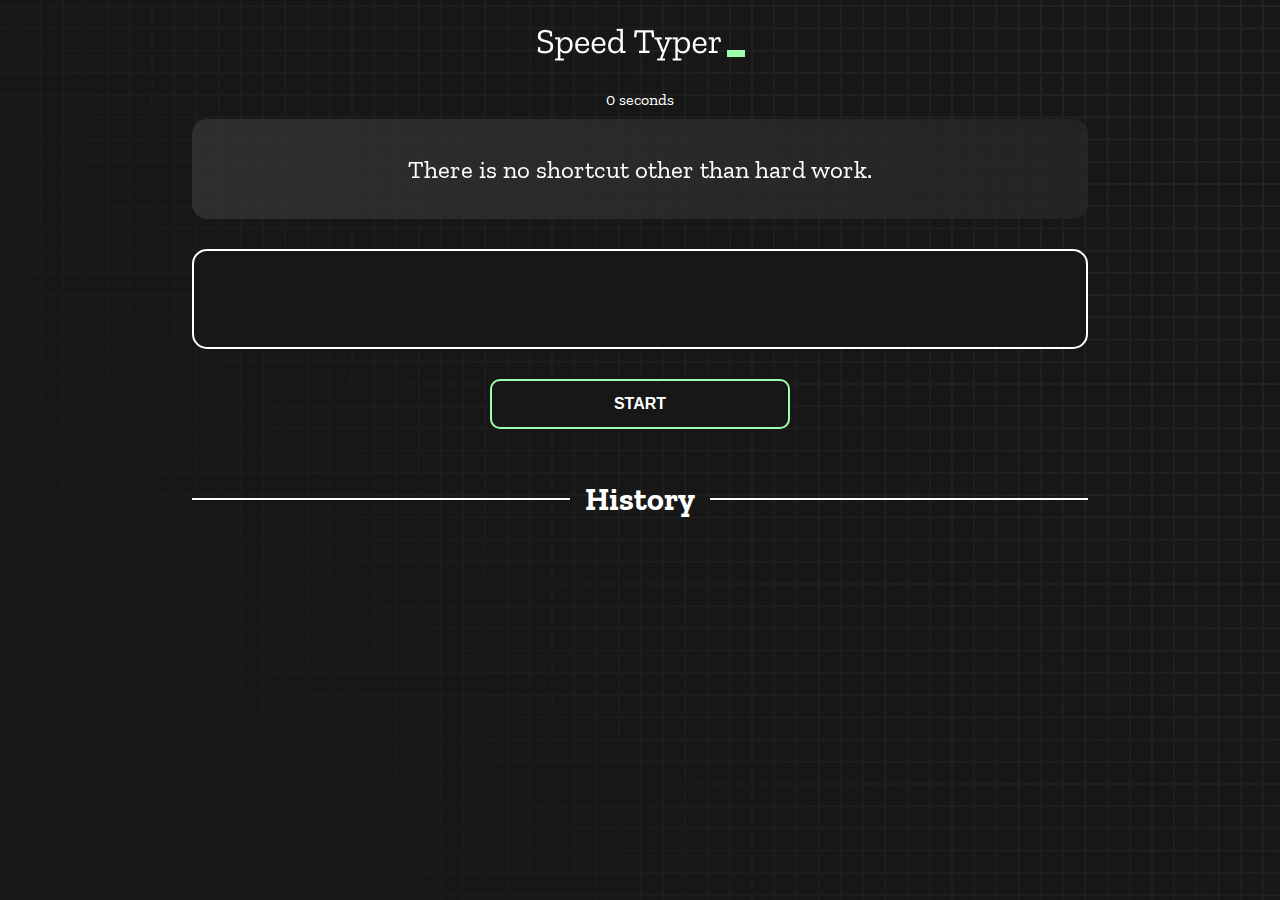
<file: index.html>
<!DOCTYPE html>
<html lang="en">
  <head>
    <meta charset="UTF-8" />
    <meta http-equiv="X-UA-Compatible" content="IE=edge" />
    <meta name="viewport" content="width=device-width, initial-scale=1.0" />
    <title>Speed Monster</title>
    <link rel="stylesheet" href="styles.css" />
    <link rel="preconnect" href="https://fonts.googleapis.com" />
    <link rel="preconnect" href="https://fonts.gstatic.com" crossorigin />
    <link
      href="https://fonts.googleapis.com/css2?family=Zilla+Slab:wght@300;400;500&display=swap"
      rel="stylesheet"
    />
  </head>
  <body>
    <h1 class="title"><img src="./logo.png" /></h1>
    <div id="show-time">0 seconds</div>

    <div class="box-container">
      <div id="question"></div>

      <div id="display" class="inactive"></div>

      <div class="buttons">
        <button id="starts">START</button>
      </div>

      <div class="divider-container">
        <div class="line"></div>
        <h1 class="title2">History</h1>
        <div class="line"></div>
      </div>
      <div id="histories"></div>
    </div>

    <div id="countdown"></div>
    <div id="modal-background" class="hidden"></div>
    <div id="result" class="hidden"></div>

    <script src="./history.js"></script>
    <script src="./script.js"></script>
  </body>
</html>
</file>
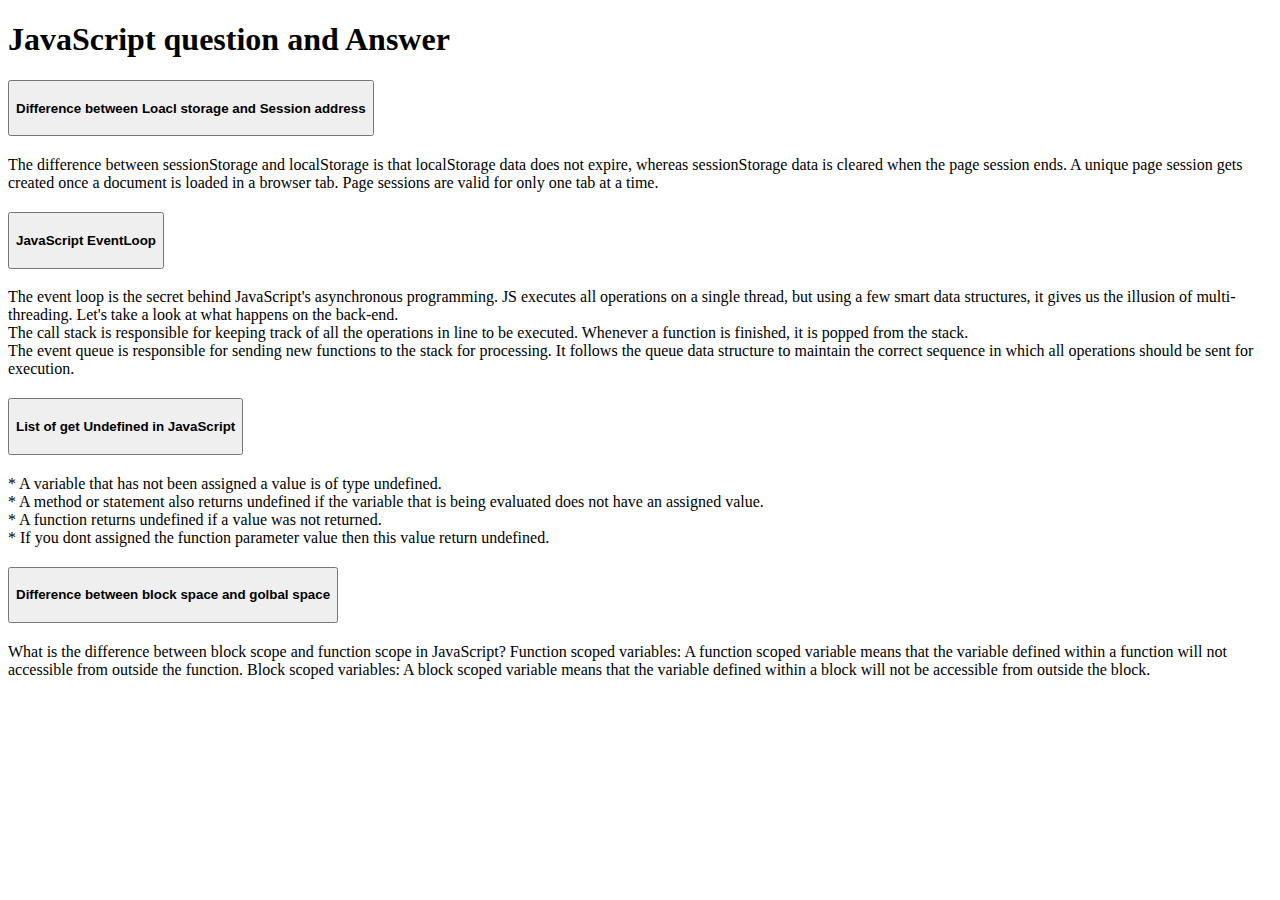
<file: blog.html>
<!doctype html>
<html lang="en">
  <head>
    <meta charset="utf-8">
    <meta name="viewport" content="width=device-width, initial-scale=1">
    <title>Blog Part</title>
    <link href="https://cdn.jsdelivr.net/npm/bootstrap@5.2.1/dist/css/bootstrap.min.css" rel="stylesheet" integrity="sha384-iYQeCzEYFbKjA/T2uDLTpkwGzCiq6soy8tYaI1GyVh/UjpbCx/TYkiZhlZB6+fzT" crossorigin="anonymous">
  </head>
  <body>
    <h1 class="text-center fw-bold my-4">JavaScript question and Answer</h1>

    <section>
        <div class="accordion w-75 m-auto" id="accordionExample">
            <div class="accordion-item">
              <h2 class="accordion-header" id="headingOne">
                <button class="accordion-button" type="button" data-bs-toggle="collapse" data-bs-target="#collapseOne" aria-expanded="true" aria-controls="collapseOne">
                 <h4 class="fw-bold">Difference between Loacl storage and Session address</h4>
                </button>
              </h2>
              <div id="collapseOne" class="accordion-collapse collapse show" aria-labelledby="headingOne" data-bs-parent="#accordionExample">
                <div class="accordion-body fs-5">
                    The difference between sessionStorage and localStorage is that localStorage data does not expire, whereas sessionStorage data is cleared when the page session ends. A unique page session gets created once a document is loaded in a browser tab. Page sessions are valid for only one tab at a time.
                </div>
              </div>
            </div>
            <div class="accordion-item">
              <h2 class="accordion-header" id="headingTwo">
                <button class="accordion-button collapsed" type="button" data-bs-toggle="collapse" data-bs-target="#collapseTwo" aria-expanded="false" aria-controls="collapseTwo">
               <h4 class="fw-bold">JavaScript EventLoop</h4>
                </button>
              </h2>
              <div id="collapseTwo" class="accordion-collapse collapse" aria-labelledby="headingTwo" data-bs-parent="#accordionExample">
                <div class="accordion-body fs-5">
                    The event loop is the secret behind JavaScript's asynchronous programming. JS executes all operations on a single thread, but using a few smart data structures, it gives us the illusion of multi-threading. Let's take a look at what happens on the back-end.
                    <br>
                    The call stack is responsible for keeping track of all the operations in line to be executed. Whenever a function is finished, it is popped from the stack.
                    <br>
                    The event queue is responsible for sending new functions to the stack for processing. It follows the queue data structure to maintain the correct sequence in which all operations should be sent for execution.
                </div>
              </div>
            </div>
            <div class="accordion-item">
              <h2 class="accordion-header" id="headingThree">
                <button class="accordion-button collapsed" type="button" data-bs-toggle="collapse" data-bs-target="#collapseThree" aria-expanded="false" aria-controls="collapseThree">
                    <h4 class="fw-bold">List of get Undefined in JavaScript</h4>
                </button>
              </h2>
              <div id="collapseThree" class="accordion-collapse collapse" aria-labelledby="headingThree" data-bs-parent="#accordionExample">
                <div class="accordion-body fs-5">
                     * A variable that has not been assigned a value is of type undefined.
                     <br>
                     * A method or statement also returns undefined if the variable that is being evaluated does not have an assigned value.
                     <br>
                     * A function returns undefined if a value was not returned.
                     <br>
                     * If you dont assigned the function parameter value then this value return undefined.
                </div>
              </div>
            </div>
            <div class="accordion-item">
              <h2 class="accordion-header" id="headingThree">
                <button class="accordion-button collapsed" type="button" data-bs-toggle="collapse" data-bs-target="#Four" aria-expanded="false" aria-controls="collapseThree">
                    <h4 class="fw-bold">Difference between block space and golbal space</h4>
                </button>
              </h2>
              <div id="Four" class="accordion-collapse collapse" aria-labelledby="headingThree" data-bs-parent="#accordionExample">
                <div class="accordion-body fs-5">
                    What is the difference between block scope and function scope in JavaScript?
                    Function scoped variables: A function scoped variable means that the variable defined within a function will not accessible from outside the function. Block scoped variables: A block scoped variable means that the variable defined within a block will not be accessible from outside the block.
                </div>
              </div>
            </div>
          </div>
    </section>
    <script src="https://cdn.jsdelivr.net/npm/bootstrap@5.2.1/dist/js/bootstrap.bundle.min.js" integrity="sha384-u1OknCvxWvY5kfmNBILK2hRnQC3Pr17a+RTT6rIHI7NnikvbZlHgTPOOmMi466C8" crossorigin="anonymous"></script>
  </body>
</html>
</file>
<file: styles.css>
* {
  padding: 0;
  margin: 0;
  box-sizing: border-box;
}

body {
  background-image: url("./bg.png");
  background-size: cover;
  background-position: left top;
  font-family: "Zilla Slab", serif;
}

.box-container {
  width: 70%;
  margin: 0 auto;
}

#question {
  height: 100px;
  display: flex;
  align-items: center;
  justify-content: center;
  color: white;
  font-size: 25px;
  border-radius: 15px;
  background: rgb(255, 255, 255);
  background: linear-gradient(
    92.49deg,
    rgba(255, 255, 255, 0.1) 0.18%,
    rgba(255, 255, 255, 0.05) 99.85%
  );
  backdrop-filter: blur(5px);
  margin-bottom: 30px;
}

#display {
  height: 100px;
  display: flex;
  flex-wrap: wrap;
  align-items: center;
  padding-left: 5rem;
  color: white;
  font-size: 32px;
  background-color: #171717;
  border: 2px solid #9dffad;
  border-radius: 15px;
}

#countdown {
  position: fixed;
  height: 100vh;
  width: 100vw;
  background-color: rgba(0, 0, 0, 0.8);
  top: 0;
  left: 0;
  display: flex;
  align-items: center;
  justify-content: center;
  font-size: 3rem;
  color: white;
  display: none;
}
#result {
  position: fixed;
  top: 50%; 
  left: 50%;
  transform: translate(-50%, -50%);
  height: 250px;
  width: 400px;
  background-color: #171717;
  border-radius: 15px;
  border: 2px solid #9dffad;
  color: white;
  text-align: center;
  padding: 2rem;
}
#show-time{
  text-align: center;
  color: white;
  margin: 10px 0;
}

.green {
  color: #9dffad;
}
.red {
  color: #eb6565;
}
.bold {
  font-weight: 700;
}
.inactive {
  border: 2px solid white !important;
}
.hidden {
  display: none;
}
.title {
  text-align: center;
  color: white;
  margin: 20px 0;
}

.divider-container {
  height: 80px;
  display: flex;
  justify-content: center;
  align-items: center;
  gap: 15px;
  margin: 0 auto;
}

.line {
  height: 2px;
  background: white;
  width: 100%;
}

.title2 {
  color: white;
  display: block;
}

.buttons {
  display: flex;
  justify-content: center;
  margin: 30px 0;
}
button {
  padding: 10px 20px;
  border: none;
  font-size: 16px;
  font-weight: bold;
  width: 300px;
  height: 50px;
  color: white;
  background-color: #171717;
  border-radius: 10px;
  border: 2px solid #9dffad;
  cursor: pointer;
}

#histories {
  display: grid;
  grid-template-columns: repeat(3 , 1fr);
  grid-gap: 20px;
}

.card {
  width: 100%;
  height: 100%;
  padding: 50px;
  display: flex;
  flex-direction: column;
  justify-content: space-between;
  align-items: center;
  padding: 20px 30px;
  color: white;
  border-radius: 15px;
  background: rgb(255, 255, 255);
  background: linear-gradient(
    92.49deg,
    rgba(255, 255, 255, 0.1) 0.18%,
    rgba(255, 255, 255, 0.05) 99.85%
  );
  backdrop-filter: blur(5px);
  margin-bottom: 30px;
}

#modal-background {
  background: rgb(255, 255, 255);
  background: linear-gradient(
    92.49deg,
    rgba(255, 255, 255, 0.1) 0.18%,
    rgba(255, 255, 255, 0.05) 99.85%
  );
  backdrop-filter: blur(5px);
  height: 100vh;
  width: 100%;
  position: fixed;
  top: 0;
}

@media only screen and (max-width: 700px) {

  #histories{
    display: flex;
    flex-direction: column;
  }
}
</file>
